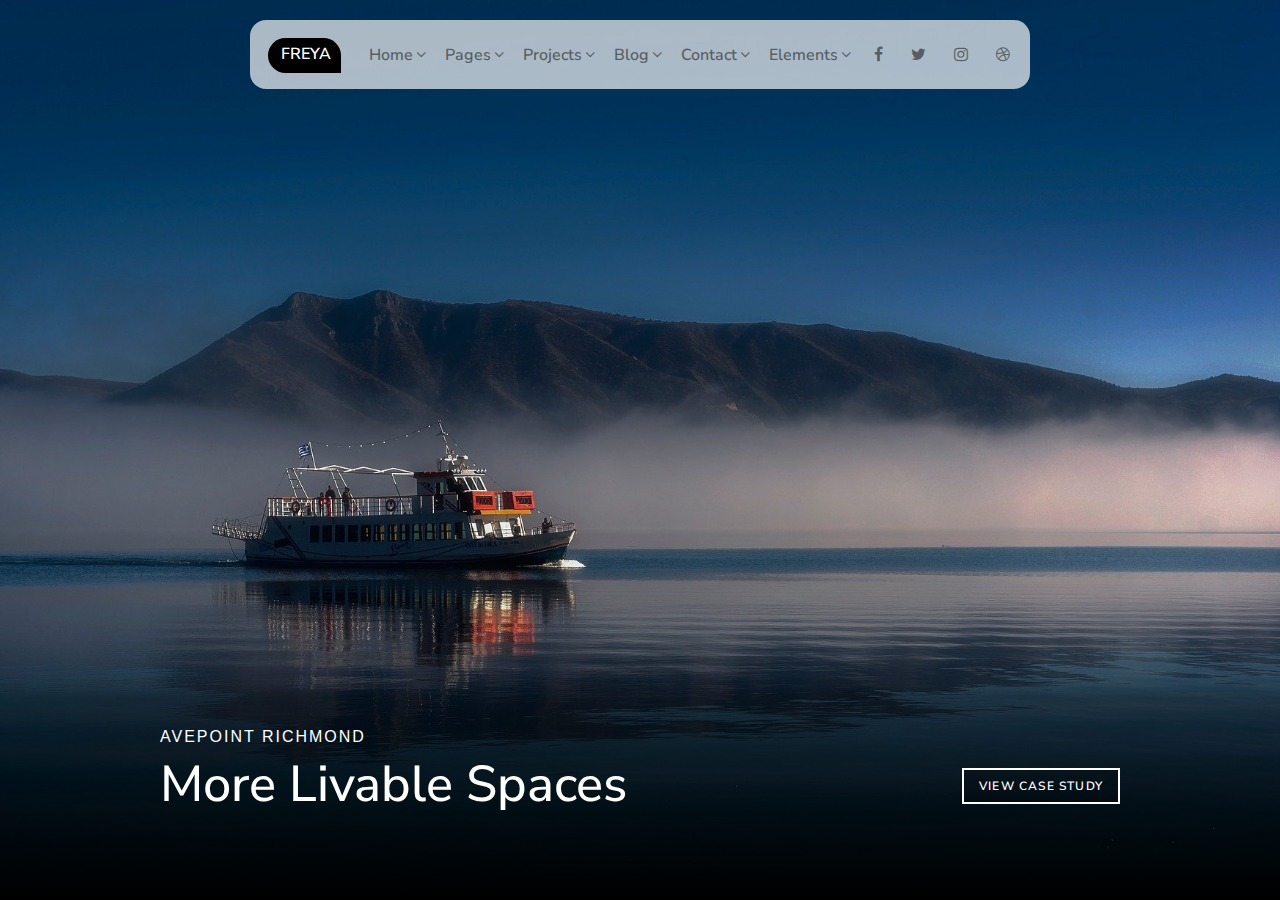
<file: index.html>
<!DOCTYPE html>
<html>
<head>
    <meta charset="utf-8">
    <title>Freya</title>
    <meta name="viewport" content="width=device-width, initial-scale=1">
    <meta name="description" content="freya website clone">
    <meta name="keywords" content="interior design, web design, interior, freya">
    <meta name="author" content="Aman O">
    <link rel="stylesheet" type="text/css" media="screen" href="./css/style.css">
    <link href="https://fonts.googleapis.com/css?family=Nunito+Sans" rel="stylesheet">
    <link rel="stylesheet" href="https://cdnjs.cloudflare.com/ajax/libs/font-awesome/4.7.0/css/font-awesome.min.css">
    <script src="https://ajax.googleapis.com/ajax/libs/jquery/3.3.1/jquery.min.js"></script>
</head>
<body>
    <div id="section-one">
        <header>
            <div id="nav-heading">FREYA</div>
            <nav>
                <ul>
                    <li>
                        <div class="dropdown">
                            <button class="dropbtn">Home<span class="fa fa-angle-down"></span></button>
                            <div class="dropdown-content">
                                <a href="#">Slider Header</a>
                                <a href="#">Slider Classic</a>
                                <a href="#">Static Header</a>
                                <a href="#">Static Classic</a>
                                <a href="#">Youtube Background</a>
                                <a href="#">Youtube Classic</a>
                                <a href="#">Self-hosted Video</a>
                                <a href="#">Self-hosted Classic</a>
                            </div>
                        </div>
                    </li>
                    <li>
                        <div class="dropdown">
                            <button class="dropbtn">Pages<span class="fa fa-angle-down"></span></button>
                            <div class="dropdown-content">
                                <a href="#">About</a>
                                <a href="#">Recognition</a>
                                <a href="#">Blank Page</a>
                                <a href="#">404 Page</a>
                                <a class = "expand" href="#">Account<span class="fa fa-angle-right"></span>
                                    <!--Sub drop-down-->
                                </a>
                            </div>  
                        </div>
                    </li>
                    <li>
                        <div class="dropdown">
                            <button class="dropbtn">Projects<span class="fa fa-angle-down"></span></button>
                            <div class="dropdown-content">
                                <a href="#">Projects Gallery</a>
                                <a href="#">Single Project</a>
                            </div>
                        </div>
                    </li>
                    <li>
                        <div class="dropdown">
                            <button class="dropbtn">Blog<span class="fa fa-angle-down"></span></button>
                            <div class="dropdown-content">
                                <a href="#">Blog list</a>
                                <a href="#">Single blog</a>
                            </div>
                        </div>
                    </li>
                    <li>
                        <div class="dropdown">
                            <button class="dropbtn">Contact<span class="fa fa-angle-down"></span></button>
                            <div class="dropdown-content">
                                <a href="#">Contact 1</a>
                                <a href="#">Contact 2</a>
                            </div>
                        </div>
                    </li>
                    <li>
                        <div class="dropdown">
                            <button class="dropbtn">Elements<span class="fa fa-angle-down"></span></button>
                            <div class="dropdown-content">
                                <a href="#">Buttons</a>
                                <a href="#">Colors</a>
                                <a href="#">Google Maps</a>
                                <a href="#">Grid</a>
                                <a href="#">Icons</a>
                                <a href="#">Layout Helpers</a>
                                <a href="#">Modal Video</a>
                                <a href="#">Owl Carousal</a>
                                <a href="#">Slider</a>
                                <a href="#">Typography</a>
                            </div>
                        </div>
                    </li>
                </ul>
            </nav>
            <div class="social_media">
                <div class="fa fa-facebook"></div>
                <div class="fa fa-twitter"></div>
                <div class="fa fa-instagram"></div>
                <div class="fa fa-dribbble"></div>
            </div>

            <div class="ham-drop">
                <div class="fa fa-bars fa-lg"></div>
            </div>

        </header>
        
        <div class="front-section">
        <section id="front-page">
            <div class="container">
                <div class="info">
                    <p id="location"></p>
                    <h2 id="description"></h2>
                    <button id="main-button"></button>
                </div>
            </div>
        </section>
    </div>
        
    </div>

    <script>
        var images = new Array('./assets/lake-9585821_1920.jpg');
        var loc = new Array('AVEPOINT RICHMOND', 'FRENCH VALLEY', 'UPPER CHESTERFIELD');
        var desc = new Array('More Livable Spaces', 'Luxurious Apartment', 'Sorption Marking Studio');
        var buttonInfo = new Array('VIEW CASE STUDY', 'MORE ABOUT FREYA', 'MORE ABOUT SORPTION');
        var next=0;
        doSlideshow();

        function doSlideshow() {
            if(next >= images.length) {
                next = 0;
            }
            $('#section-one').css('background-image','url("'+images[next++]+'")').fadeIn("slow",function() {
                $('#location').text(loc[next-1]);
                $('#description').text(desc[next-1]);
                $('#main-button').text(buttonInfo[next-1]);
                setTimeout(doSlideshow,10000);
            });
        }
    </script>

</body>
</html>
</file>
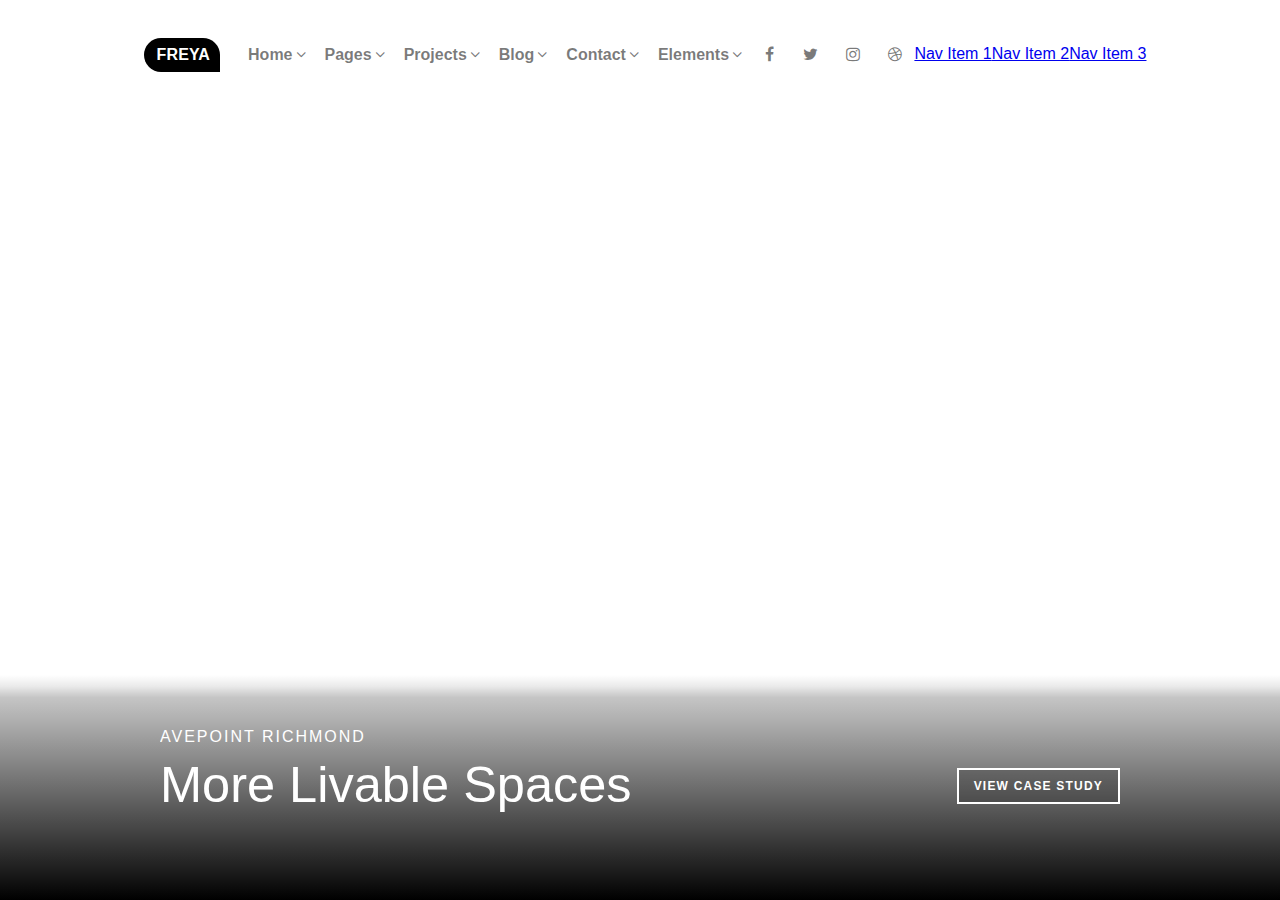
<file: index - Copy.html>
<!DOCTYPE html>
<html>
<head>
    <meta charset="utf-8">
    <title>Freya</title>
    <meta name="viewport" content="width=device-width, initial-scale=1">
    <meta name="description" content="freya website clone">
    <meta name="keywords" content="interior design, web design, interior, freya">
    <meta name="author" content="Aman O">
    <link rel="stylesheet" type="text/css" media="screen" href="./css/style.css">
    <link rel="stylesheet" href="https://cdnjs.cloudflare.com/ajax/libs/font-awesome/4.7.0/css/font-awesome.min.css">
    <script src="https://ajax.googleapis.com/ajax/libs/jquery/3.3.1/jquery.min.js"></script>
    <style>
        @media(max-width: 1000px) {
        
            @import "compass/css3";

* {
  box-sizing: border-box;
}


header {
  box-shadow: 0px 5px 5px #999999;
  height: 100px;
  position: relative;
}


.mobile-nav-wrap {
  @media (min-width: 768px) {
    /* display: none; */
  
  }
}

.mobile-header-nav {
  background-color: #222222;
  display: none;
  list-style: none;  
  margin: 0; 
  padding: 0;
  position: absolute;
  top: 100px; 
  width: 100%;
  
  li {
    border-bottom: 1px solid rgba(255,255,255,0.1);
    a {
      color: white;
      display: block;
      padding: 15px 0;
      text-align: center;
      text-decoration: none;
      transition: all 0.3s ease-in-out;
      
      &:hover {
        background-color: lighten(#222222, 5%);
      }
    }
  }
}



.hamburger-menu {
  display: inline-block;
  height: 100px;
  padding: 35px 25px;
  transition: all 0.3s ease-in-out;
    }

  &:hover {
    cursor: pointer;
  }

  .menu-item {
    background: black;
    display: block;
    height: 3px;
    margin: 0 0 10px;
    transition: all 0.3s ease-in-out;
    width: 40px;
  }
    
  &.open {

    .menu-item {
      margin: 0 0 5px;

      &:first-child {
        transform: rotate(45deg);
        transform-origin: 10px;
      }
      &:nth-child(2) {
        opacity: 0;
      }
      &:nth-child(3) {
        transform: rotate(-45deg);
        transform-origin: 8px;
      }
    }
  }
}


    
    
    </style>

</head>
<body>
    <div id="section-one">
        <header>
            <div id="nav-heading">FREYA</div>
            <nav>
                <ul>
                    <li>
                        <div class="dropdown">
                            <button class="dropbtn">Home<span class="fa fa-angle-down"></span></button>
                            <div class="dropdown-content">
                                <a href="#">Slider Header</a>
                                <a href="#">Slider Classic</a>
                                <a href="#">Static Header</a>
                                <a href="#">Static Classic</a>
                                <a href="#">Youtube Background</a>
                                <a href="#">Youtube Classic</a>
                                <a href="#">Self-hosted Video</a>
                                <a href="#">Self-hosted Classic</a>
                            </div>
                        </div>
                    </li>
                    <li>
                        <div class="dropdown">
                            <button class="dropbtn">Pages<span class="fa fa-angle-down"></span></button>
                            <div class="dropdown-content">
                                <a href="#">About</a>
                                <a href="#">Recognition</a>
                                <a href="#">Blank Page</a>
                                <a href="#">404 Page</a>
                                <a class = "expand" href="#">Account<span class="fa fa-angle-right"></span>
                                    <!--Sub drop-down-->
                                </a>
                            </div>  
                        </div>
                    </li>
                    <li>
                        <div class="dropdown">
                            <button class="dropbtn">Projects<span class="fa fa-angle-down"></span></button>
                            <div class="dropdown-content">
                                <a href="#">Projects Gallery</a>
                                <a href="#">Single Project</a>
                            </div>
                        </div>
                    </li>
                    <li>
                        <div class="dropdown">
                            <button class="dropbtn">Blog<span class="fa fa-angle-down"></span></button>
                            <div class="dropdown-content">
                                <a href="#">Blog list</a>
                                <a href="#">Single blog</a>
                            </div>
                        </div>
                    </li>
                    <li>
                        <div class="dropdown">
                            <button class="dropbtn">Contact<span class="fa fa-angle-down"></span></button>
                            <div class="dropdown-content">
                                <a href="#">Contact 1</a>
                                <a href="#">Contact 2</a>
                            </div>
                        </div>
                    </li>
                    <li>
                        <div class="dropdown">
                            <button class="dropbtn">Elements<span class="fa fa-angle-down"></span></button>
                            <div class="dropdown-content">
                                <a href="#">Buttons</a>
                                <a href="#">Colors</a>
                                <a href="#">Google Maps</a>
                                <a href="#">Grid</a>
                                <a href="#">Icons</a>
                                <a href="#">Layout Helpers</a>
                                <a href="#">Modal Video</a>
                                <a href="#">Owl Carousal</a>
                                <a href="#">Slider</a>
                                <a href="#">Typography</a>
                            </div>
                        </div>
                    </li>
                </ul>
            </nav>
            <div class="social_media">
                <div class="fa fa-facebook"></div>
                <div class="fa fa-twitter"></div>
                <div class="fa fa-instagram"></div>
                <div class="fa fa-dribbble"></div>
            </div>

            
            <nav class="mobile-nav-wrap" role="navigation">
                    <ul class="mobile-header-nav">
                      <li><a href="#">Nav Item 1</a></li>
                      <li><a href="#">Nav Item 2</a></li>
                      <li><a href="#">Nav Item 3</a></li>
                    </ul>
                  </nav>
                
                  <a class="mobile-menu-toggle js-toggle-menu hamburger-menu" href="#">
                    <span class="menu-item"></span>
                    <span class="menu-item"></span>
                    <span class="menu-item"></span>
                  </a>

        </header>
    
        <section id="front-page">
            <div class="container">
                <div class="info">
                    <p id="location"></p>
                    <h2 id="description"></h2>
                    <button id="main-button"></button>
                </div>
            </div>
        </section>
        
    </div>

    <script>

// open mobile menu
$('.js-toggle-menu').click(function(e){
  e.preventDefault();
  $('.mobile-header-nav').slideToggle();
  $(this).toggleClass('open');
});
        var images = new Array('http://markup.themewagon.com/tryfreya/assets/images/header_1.jpg','http://markup.themewagon.com/tryfreya/assets/images/header_2.jpg','http://markup.themewagon.com/tryfreya/assets/images/header_3.jpg');
        var loc = new Array('AVEPOINT RICHMOND', 'FRENCH VALLEY', 'UPPER CHESTERFIELD');
        var desc = new Array('More Livable Spaces', 'Luxurious Apartment', 'Sorption Marking Studio');
        var buttonInfo = new Array('VIEW CASE STUDY', 'MORE ABOUT FREYA', 'MORE ABOUT SORPTION');
        var next=0;
        doSlideshow();

        function doSlideshow() {
            if(next >= images.length) {
                next = 0;
            }
            $('#section-one').css('background-image','url("'+images[next++]+'")').fadeIn("slow",function() {
                $('#location').text(loc[next-1]);
                $('#description').text(desc[next-1]);
                $('#main-button').text(buttonInfo[next-1]);
                setTimeout(doSlideshow,3000);
            });
        }
    </script>

</body>
</html>
</file>
<file: css/style.css>
body {
    margin: 0;
    padding: 0;
    font-family: "Futura PT", "Nunito Sans",  Calibri, 'Trebuchet MS', sans-serif;
    color: white;
    line-height: 1.45;
    display: table;
    width: 100%;
}

.container {
    width: 75% !important;
    margin: auto;
    overflow: hidden;
}

.fa {
    padding: 0px;
    font-size: 30px;
    text-align: center;
    text-decoration: none;
    color: rgba(31,31,31,.6);
    margin: 3px;
}

.fa-angle-right {
    float: right;
}

#section-one {
    background-size: cover;
    height: 100vh;
    background-repeat: no-repeat;
    background-attachment: fixed;
    background-position: center;
}

header {
    width: fit-content;
    margin: auto;
    position: sticky;
    top: 20px;
    background: rgba(255, 255, 255, 0.67);
    padding: 1rem 0.5rem;
    border-radius: 1rem;
    display: flex;
    justify-content: center;
}

header #nav-heading {
    float: left;
    background: black;
    padding: 5px 10px 5px 13px;
    color: white;
    border-radius: 18px;
    border-bottom-right-radius: 0px;
    font-size: 1rem;
    font-weight: 600;
    margin: 2px 20px 0px 10px;
    letter-spacing: .01em;
    cursor: pointer;
}

header ul {
    margin: 0;
    padding: 0;
}

header li {
    float: left;
    display: inline;
    margin: 6px 0px;
}

header .social_media {
    float: right;
}

.fa-bars {
    display: none !important;
}

.social_media .fa {
    margin: 10px 12px;
}

.dropbtn {
    background: rgba(0, 0, 0, 0);
    color: rgba(31,31,31,.6);
    font-weight: 600;
    font-size: 1rem;
    border: none;
    margin: 0px 2px 0px 2px;
    font-family: "Futura PT", "Nunito Sans", Calibri, 'Trebuchet MS', sans-serif;
}

.dropdown {
    position: re;
    display: inline-block;
}

.dropdown-content {
    display: none;
    width: 180px;
    background-color: white;
    margin: 0px 4px;
    border-radius: 3px;
    text-align: left;
    padding: 20px 0px;
    position: absolute;
    z-index: +100;
}

.dropdown-content a, .dropdown-con {
    color: rgba(31,31,31,.6);
    padding: 10px 10px;
    text-decoration: none;
    display: block;
    margin: 0px 10px 0px 10px;
    font-weight: 500;
}

ul ul {
    position: relative;
    left: 100%;
    margin-left: 20px;
    padding: 10px;
    top: -32px;
    background-color: white;
    width: 180px;
    height: 30px;
    display: none !important;
}

.expand {
    padding-bottom: 100;
}

.dropdown-content  li {
    display: block;
    
}

.expand:hover ul ul {
    display: block;
    background: green;
}

.dropdown-content a:hover { color: #1F1F1F !important;}
.dropdown:hover .dropdown-content { display: block; }
.dropdown:hover .dropbtn { color: #1F1F1F; cursor: pointer;}

.social_media .fa{
    cursor: pointer;
}

#front-page {
    position: absolute;
    top: 75%;
    bottom: 0;
    width: 100%;
    background: linear-gradient(to bottom, rgba(0, 0, 0, 0), rgba(0, 0, 0, 0.082), rgba(0, 0, 0, 0.226) 10%,  rgb(0, 0, 0));
    padding-bottom: 50px;
    padding-top: 50px;
}

#location {
    letter-spacing: 2px;
    margin: 0;
    font-family: Arial, Helvetica, sans-serif;
}

#description {
    font-size: 3.15733rem;
    font-weight: 500;
    float: left;
    margin: 0;
}

#front-page .info {
    width: 100%;
}   

#main-button {
    border: 2px solid white;
    width: auto;
    height: 36px;
    background-color: rgba(0, 0, 0, 0.192);
    color: white;
    font-family: "Futura PT", "Nunito Sans", sans-serif;
    font-size: 0.75019rem;
    font-weight: 600;
    letter-spacing: 0.1em;
    float: right;
    margin: 20px 0px;
    padding: 0px 15px;
}

#main-button:hover {
    background-color: white;
    color: black;
    transition-delay: 100ms;
    cursor: pointer;
}

@media(max-width: 1000px) {
    header nav ,.social_media {
        display: none;
    }

    header {
        width: 80%;
        z-index: 200;
        position: sticky;
            justify-content: space-between;
    }

    .fa-bars {
        display: block !important;
        float: right;
        margin: 10px 15px;
        cursor: pointer;
    }

    .fa-bars:hover {
        color: rgb(143, 143, 143);
    }

    #main-button {
        float: none;
        margin: 0 auto;
    }
 
    #front-page {
        width: 100%;
    }

    .info {
        text-align: center;
        margin: 0 auto;
    }

    #description {
        float: none;
        line-height: 1.0;
        margin-bottom: 20px
    }

    #location {
        float: none;
        width: inherit;
    }

    #section-one {
        display: table-cell;
        vertical-align: middle;
        align-content: center;
    }

    .container {
        text-align: center;
    }

    #front-page {
        z-index: 100;
        position: relative;
        display: inline-block;
        background: linear-gradient(to bottom, rgba(0, 0, 0, 0.01), rgba(0,0,0,0.7),rgba(0,0,0,0.7), rgba(0, 0, 0, 0.01));
        overflow: hidden;
    }
    /* Hamburger navbar */
    

}

@media (min-height: 330px) and (max-width: 1000px) {
    header {
        position: absolute;
        left:0;
        right:0;
        margin: 0, auto;
    }
}

/*  */
</file>
